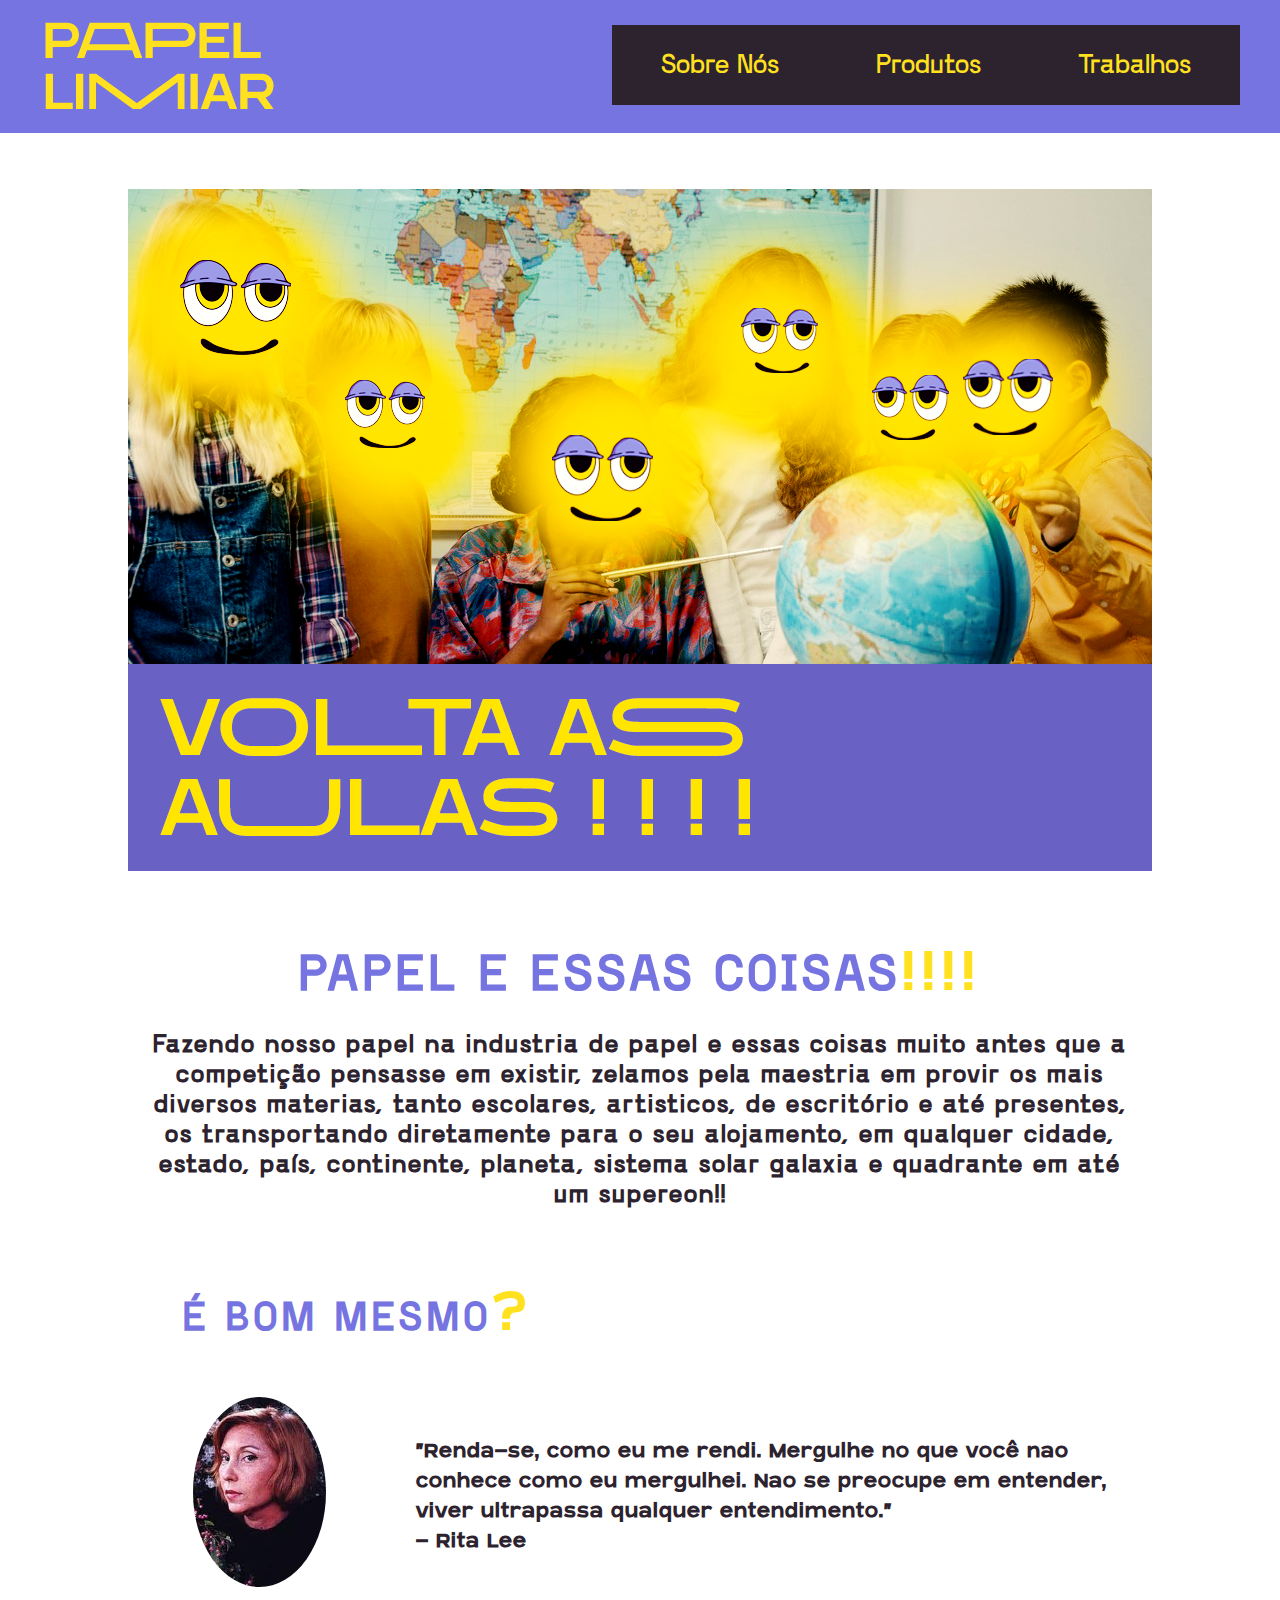
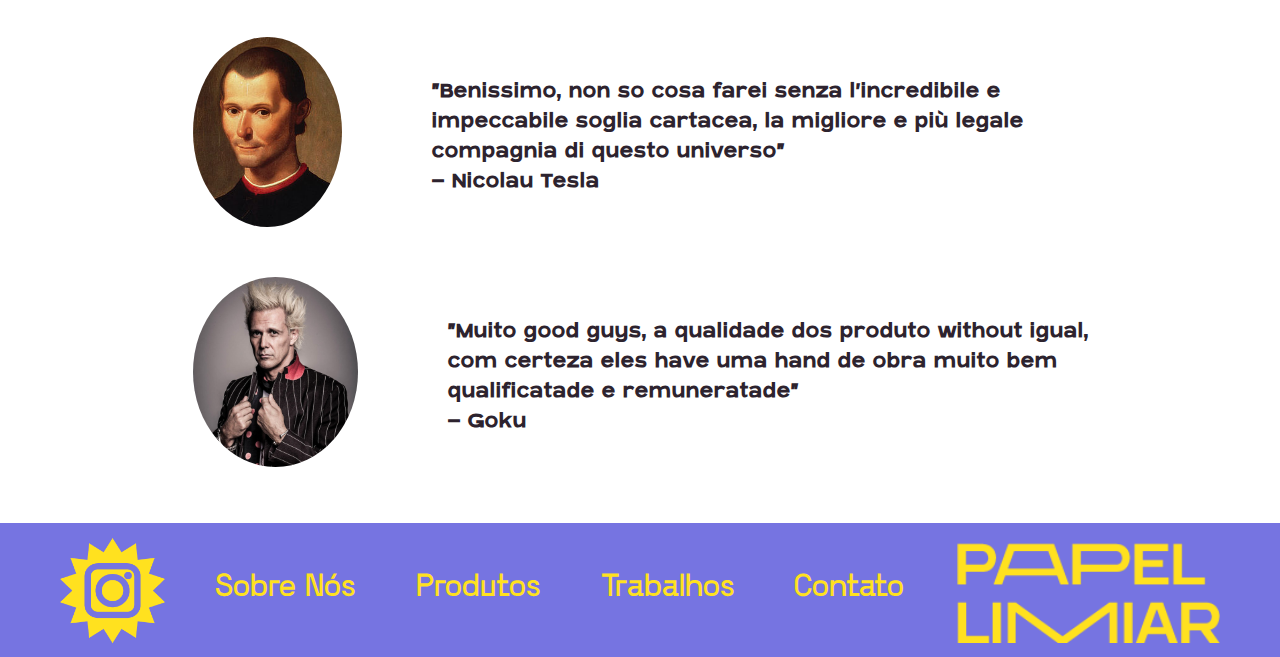
<file: Pedro_Lucas-Papelaria-Papel_Limiar/index.html>
<!DOCTYPE Html>
<html>
    <head>
        <meta charset="UTF-8">
        <meta http-equiv="X-UA-Compatible" content="IE=edge">
        <meta name="viewport" content="width=device-width, initial-scale=1.0">
        <title>Home | Papel Limiar</title>
        <link href="Css/EstiloHome.css" rel="stylesheet">
        <link rel="icon" href="imagens_p/Ico/Fav.ico" image="/x-icon"/>
        <link rel="shortcut icon" href="imagens_p/Ico/Fav.ico" type="image/x-icon"/>
    </head>
    <body>
        <div id="container">
            <header class="item" id="Header">
                <a href="index.html"><img src="imagens_p/Prancheta 15.png" id="logo"></a>
                <nav>
                    <ul>
                        <li><a href="Sobre_nos.html" class="Nave">Sobre Nós</a></li>
                        <li><a href="prods.html" class="Nave">Produtos</a></li>
                        <li><a href="Ins.html" class="Nave">Trabalhos</a></li>
                    </ul>
                </nav>
            </header>
            <section class="prods" id="Section1">
                <img src="imagens_p/Foto_Home.png" class="Prod_img">
                <h1 id="Prod_N"> PAPEL E ESSAS COISAS<mark>!!!!</mark> </h1>
                <h2 id="Prod_P"> Fazendo nosso papel na industria de papel e essas coisas muito antes que a 
                    competição pensasse em existir, zelamos pela maestria em provir os mais diversos materias,
                    tanto escolares, artisticos, de escritório e até presentes, os transportando diretamente
                    para o seu alojamento, em qualquer cidade, estado, país, continente, planeta, sistema solar
                    galaxia e quadrante em até um supereon!!</h2>
                <h1 id="Prod_NT">É BOM MESMO<mark>?</mark></h1>
                <div class="dep">
                    <img src="imagens_p/Depo_1.jpg" class="Depo">
                    <h2 id="Depo_T">"Renda-se, como eu me rendi. Mergulhe no que você não conhece como eu 
                        mergulhei. Não se preocupe em entender, viver ultrapassa qualquer entendimento."<br> - Rita Lee</h2>
                </div>
                <div class="dep">
                    <img src="imagens_p/Depo_2.jpg" class="Depo">
                    <h2 id="Depo_T">"Benissimo, non so cosa farei senza l'incredibile e impeccabile soglia 
                        cartacea, la migliore e più legale compagnia di questo universo"<br> - Nicolau Tesla</h2>
                </div>
                <div class="dep">
                    <img src="imagens_p/Depo_3.jpg" class="Depo">
                    <h2 id="Depo_T">"Muito good guys, a qualidade dos produto without igual, com certeza eles have
                    uma hand de obra muito bem qualificatade e remuneratade"<br> - Goku</h2>
                </div>
            </section>
            <footer class="item" id="Footer">
                <a href="https://instagram.com/creative_cratee?utm_medium=copy_link" target="_blank">
                    <img src="imagens_p/Insta_logo.png" alt="Instagram" id="insta">
                </a>
                <nav>
                    <ul>
                        <li><a href="Sobre_nos.html" class="Nave">Sobre Nós</a></li>
                        <li><a href="prods.html" class="Nave">Produtos</a></li>
                        <li><a href="Ins.html" class="Nave">Trabalhos</a></li>
                        <li><a href="S_Contatos.html" class="Nave">Contato</a></li>
                    </ul>
                </nav>
                <a href="index.html"><img src="imagens_p/Prancheta 15.png" id="logo_f"></a>
            </footer>
        </div>
    </body>
</html>
</file>
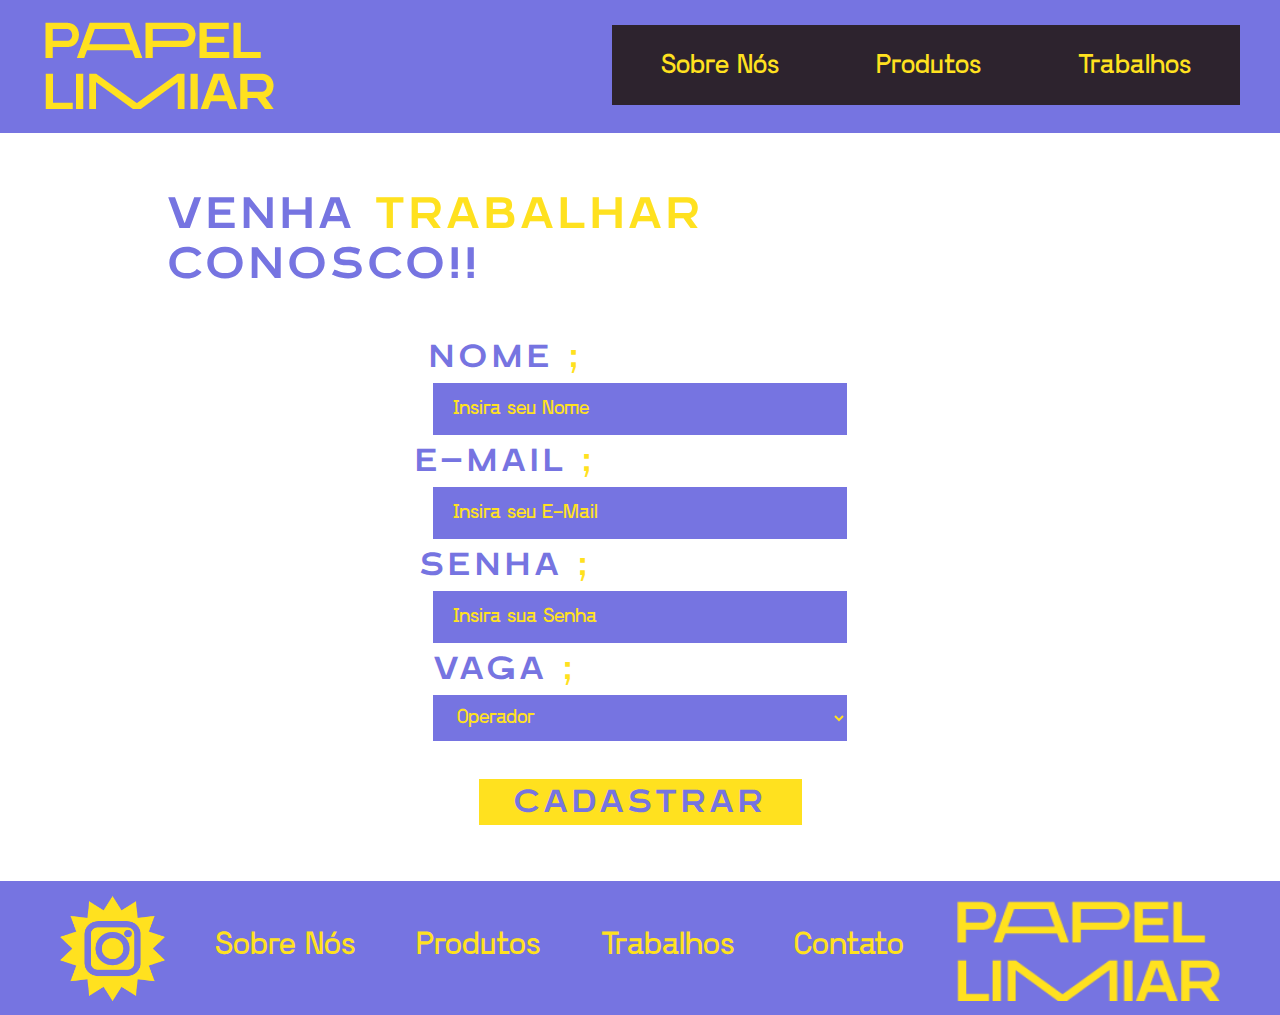
<file: Pedro_Lucas-Papelaria-Papel_Limiar/Ins.html>
<!DOCTYPE Html>
<html>
    <head>
        <meta charset="UTF-8">
        <meta http-equiv="X-UA-Compatible" content="IE=edge">
        <meta name="viewport" content="width=device-width, initial-scale=1.0">
        <title>Contato | Papel Limiar</title>
        <link href="Css/EstiloIns.css" rel="stylesheet">
        <link rel="icon" href="imagens_p/Ico/Fav.ico" image="/x-icon"/>
        <link rel="shortcut icon" href="imagens_p/Ico/Fav.ico" type="image/x-icon"/>
    </head>
    <body>
        <div id="container">
            <header class="item" id="Header">
                <a href="index.html"><img src="imagens_p/Prancheta 15.png" id="logo"></a>
                <nav>
                    <ul>
                        <li><a href="Sobre_nos.html" class="Nave">Sobre Nós</a></li>
                        <li><a href="prods.html" class="Nave">Produtos</a></li>
                        <li><a href="Ins.html" class="Nave">Trabalhos</a></li>
                    </ul>
                </nav>
            </header>
            <section class="prods" id="Section1">
                <h1 id="Tilt">VENHA<mark> TRABALHAR</mark><br>CONOSCO!!</h1>
                    <div id="selec">
                    <form action="http://www.thiagomiranda.net/formulario.php" method="post">
                        <div id="Nome_ins">
                            <label for="nome">NOME <mark>;</mark></label><br>
                            <input type="text" id="nome" name="nome" placeholder="Insira seu Nome">
                        </div>
                        <div id="Email_ins">
                            <label for="email">E-MAIL <mark>;</mark></label><br>
                            <input type="text" id="email" name="email" placeholder="Insira seu E-Mail">
                        </div>
                        <div id="Senha_ins">
                            <label for="senha">SENHA <mark>;</mark></label><br>
                            <input type="text" id="senha" name="senha" placeholder="Insira sua Senha">
                        </div>
                        <div id="Opc_ins">
                            <label for="vagas">VAGA <mark>;</mark></label><br>
                            <select id="vagas" name="vagas">
                                <option value="Ope">Operador</option>
                                <option value="AjG">Ajudante geral</option>
                                <option value="OpE">Operação de estoque</option>
                                <option value="AdE">Administração de estoque</option>
                                <option value="FeP">Forças especiais privadas</option>
                            </select>
                        </div>
                        <button type="submit">CADASTRAR</button>
                    </form>
                </div>
            </section>
            <footer class="item" id="Footer">
                <a href="https://instagram.com/creative_cratee?utm_medium=copy_link" target="_blank">
                    <img src="imagens_p/Insta_logo.png" alt="Instagram" id="insta">
                </a>
                <nav>
                    <ul>
                        <li><a href="Sobre_nos.html" class="Nave">Sobre Nós</a></li>
                        <li><a href="prods.html" class="Nave">Produtos</a></li>
                        <li><a href="Ins.html" class="Nave">Trabalhos</a></li>
                        <li><a href="S_Contatos.html" class="Nave">Contato</a></li>
                    </ul>
                </nav>
                <a href="index.html"><img src="imagens_p/Prancheta 15.png" id="logo_f"></a>
            </footer>
        </div>
    </body>
</html>
</file>
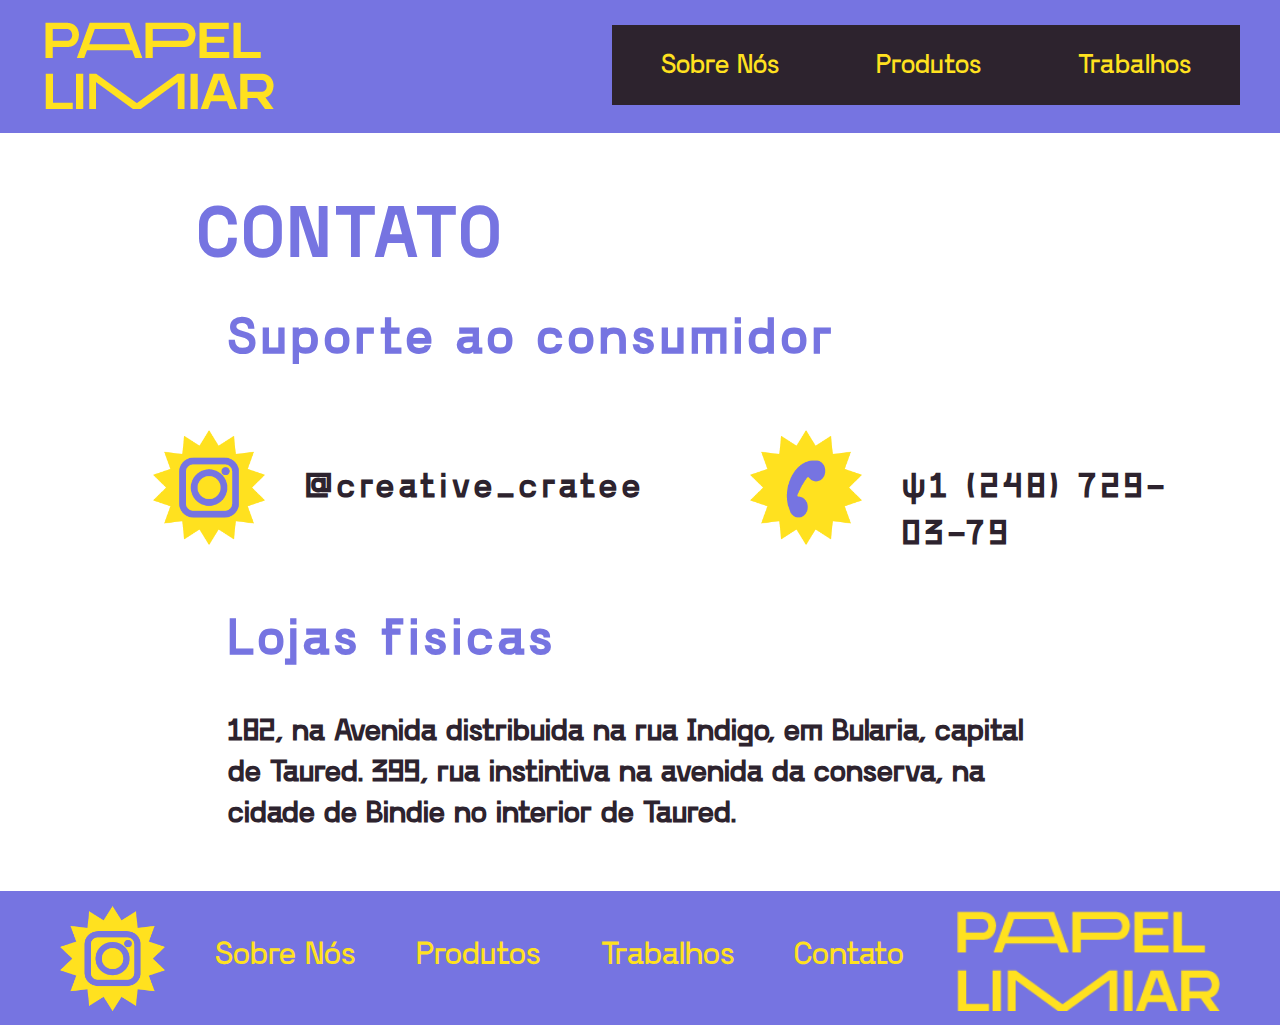
<file: Pedro_Lucas-Papelaria-Papel_Limiar/S_Contatos.html>
<!DOCTYPE Html>
<html>
    <head>
        <meta charset="UTF-8">
        <meta http-equiv="X-UA-Compatible" content="IE=edge">
        <meta name="viewport" content="width=device-width, initial-scale=1.0">
        <title>Contato | Papel Limiar</title>
        <link href="Css/EstiloConatos.css" rel="stylesheet">
        <link rel="icon" href="imagens_p/Ico/Fav.ico" image="/x-icon"/>
        <link rel="shortcut icon" href="imagens_p/Ico/Fav.ico" type="image/x-icon"/>
    </head>
    <body>
        <div id="container">
            <header class="item" id="Header">
                <a href="index.html"><img src="imagens_p/Prancheta 15.png" id="logo"></a>
                <nav>
                    <ul>
                        <li><a href="Sobre_nos.html" class="Nave">Sobre Nós</a></li>
                        <li><a href="prods.html" class="Nave">Produtos</a></li>
                        <li><a href="Ins.html" class="Nave">Trabalhos</a></li>
                    </ul>
                </nav>
            </header>
            <section class="prods" id="Section1">
                <h1>CONTATO</h1>
                <h2>Suporte ao consumidor</h2>
            </section>
            <section class="prods" id="Section2">
                <a href="https://instagram.com/creative_cratee?utm_medium=copy_link" target="_blank">
                    <img class="Img_Sob" src="imagens_p/Insta_logo.png"></a>
                <h3>@creative_cratee</h3>
                <img class="Img_Sob" src="imagens_p/Telefone_logo.png">
                <h3>ψ1 (248) 729-03-79</h3>
            </section>
            <section class="prods" id="Section3">
                <h2>Lojas fisicas</h2>
                <h3>182, na Avenida distribuida na rua Indigo, em Bularia, capital 
                    de Taured. 399, rua instintiva na avenida da conserva, na cidade
                    de Bindie no interior de Taured.</h3>
            </section>
            <footer class="item" id="Footer">
                <a href="https://instagram.com/creative_cratee?utm_medium=copy_link" target="_blank">
                    <img src="imagens_p/Insta_logo.png" alt="Instagram" id="insta">
                </a>
                <nav>
                    <ul>
                        <li><a href="Sobre_nos.html" class="Nave">Sobre Nós</a></li>
                        <li><a href="prods.html" class="Nave">Produtos</a></li>
                        <li><a href="Ins.html" class="Nave">Trabalhos</a></li>
                        <li><a href="S_Contatos.html" class="Nave">Contato</a></li>
                    </ul>
                </nav>
                <a href="index.html"><img src="imagens_p/Prancheta 15.png" id="logo_f"></a>
            </footer>
        </div>
    </body>
</html>
</file>
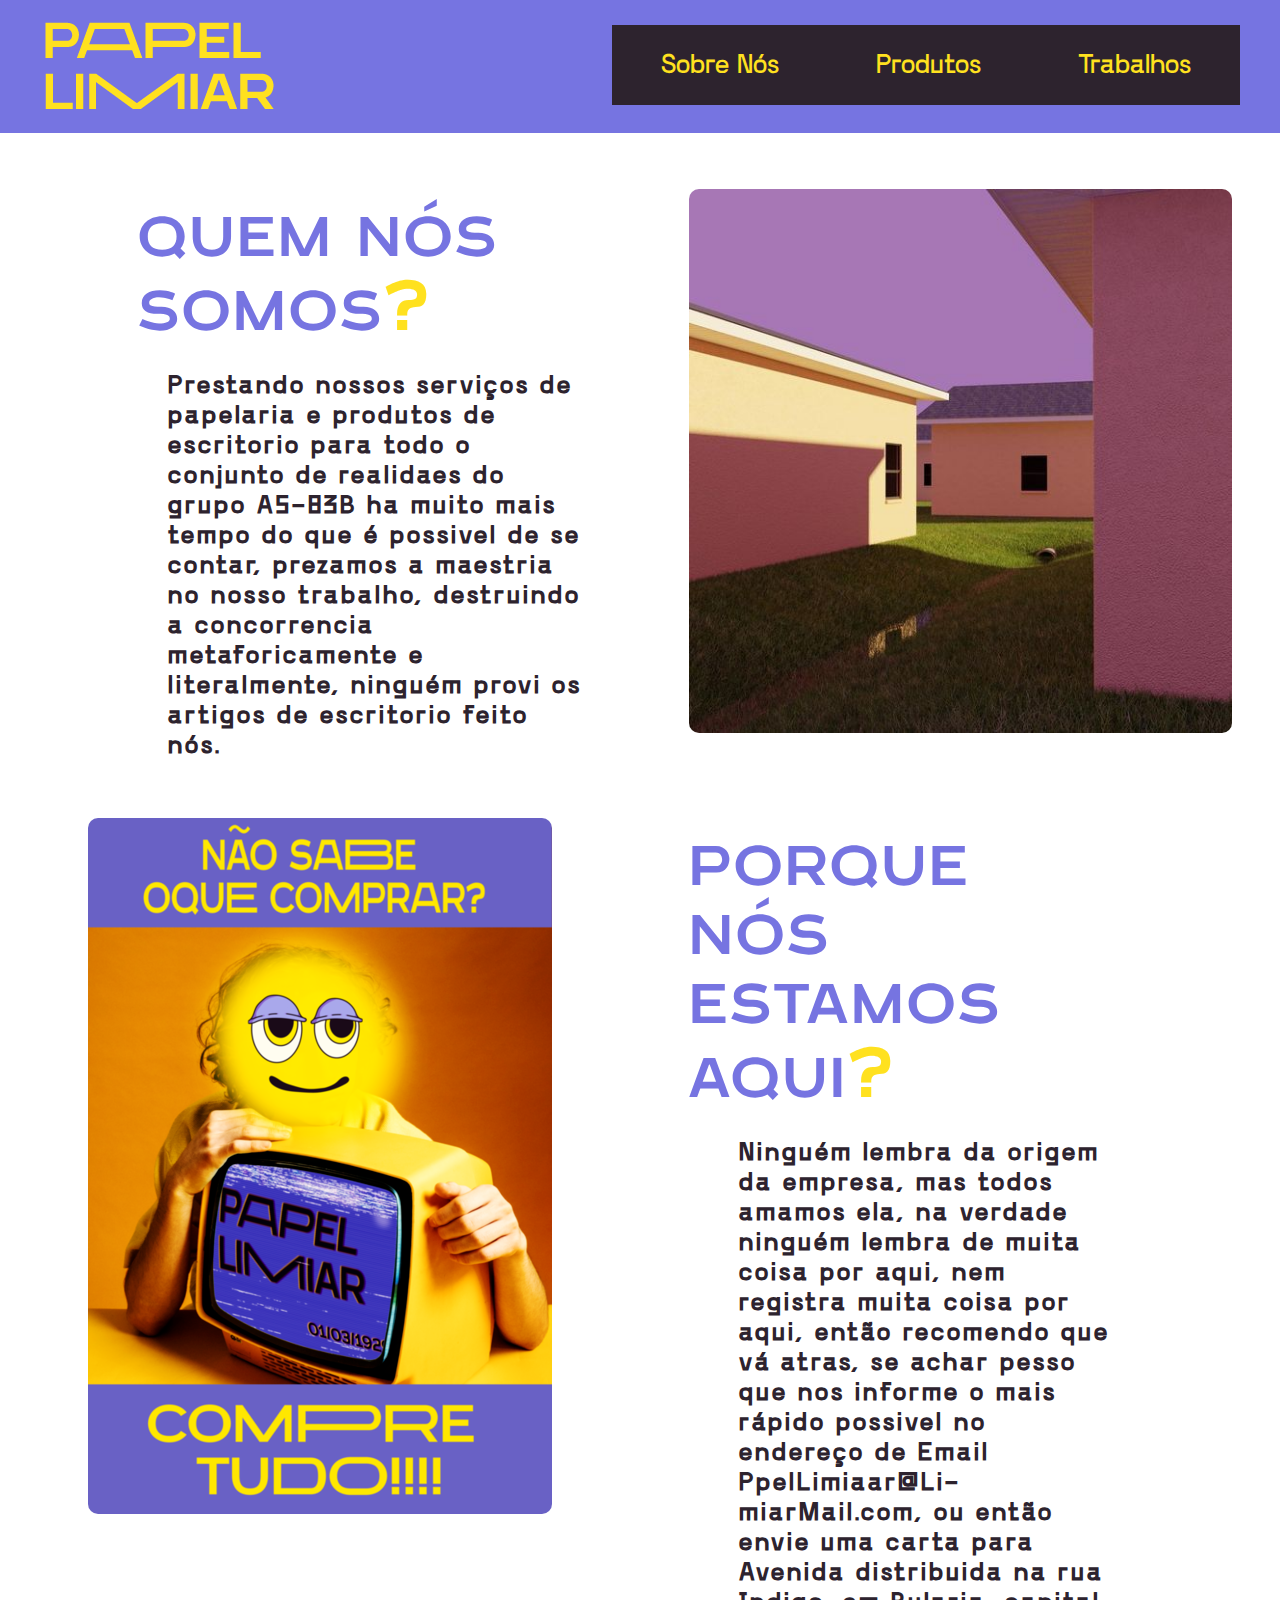
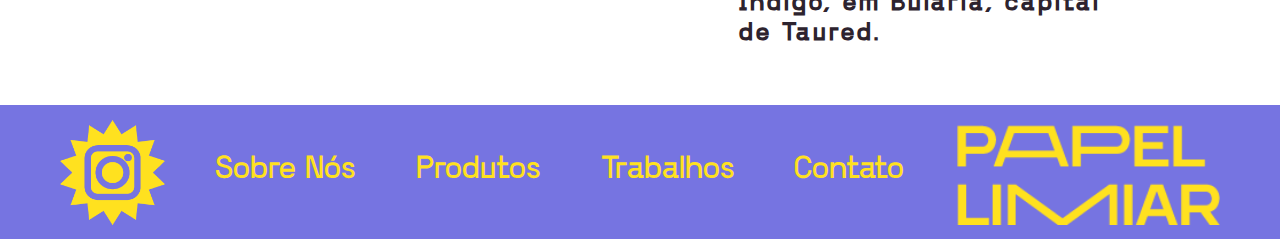
<file: Pedro_Lucas-Papelaria-Papel_Limiar/Sobre_nos.html>
<!DOCTYPE Html>
<html>
    <head>
        <meta charset="UTF-8">
        <meta http-equiv="X-UA-Compatible" content="IE=edge">
        <meta name="viewport" content="width=device-width, initial-scale=1.0">
        <title>Sober Nós | Papel Limiar</title>
        <link href="Css/EstiloSobre.css" rel="stylesheet">
        <link rel="icon" href="imagens_p/Ico/Fav.ico" image="/x-icon"/>
        <link rel="shortcut icon" href="imagens_p/Ico/Fav.ico" type="image/x-icon"/>
    </head>
    <body>
        <div id="container">
            <header class="item" id="Header">
                <a href="index.html"><img src="imagens_p/Prancheta 15.png" id="logo"></a>
                <nav>
                    <ul>
                        <li><a href="Sobre_nos.html" class="Nave">Sobre Nós</a></li>
                        <li><a href="prods.html" class="Nave">Produtos</a></li>
                        <li><a href="Ins.html" class="Nave">Trabalhos</a></li>
                    </ul>
                </nav>
            </header>
            <section class="prods" id="Section1">
                <h1 id="Tilt_L">QUEM NÓS<br>SOMOS<mark>?<mark></h1>
                <h2 id="Text_L">Prestando nossos serviços de papelaria e produtos de escritorio para todo o 
                    conjunto de realidaes do grupo A5-83B ha muito mais tempo do que é possivel de se contar, 
                    prezamos a maestria no nosso trabalho, destruindo a concorrencia metaforicamente e 
                    literalmente, ninguém provi os artigos de escritorio feito nós.</h2>
            </section>
            <section class="prods" id="Section2">
                <img id="img_S" src="imagens_p/Foto_Sobre.jpg">
            </section>
            <section class="prods" id="Section3">
                <img id="img_S" src="imagens_p/Foto_Sobre_1.png">
            </section>
            <section class="prods" id="Section4">
                <h1 id="Tilt_R">PORQUE NÓS<br>ESTAMOS AQUI<mark>?<mark></h1>
                <h2 id="Text_R">  Ninguém lembra da origem da empresa, mas todos amamos ela, na verdade ninguém
                    lembra de muita coisa por aqui, nem registra muita coisa por aqui, então recomendo que vá
                    atras, se achar pesso que nos informe o mais rápido possivel no endereço de Email
                    PpelLimiaar@Li-<br>miarMail.com, ou então envie uma carta para Avenida distribuida na rua
                    Indigo, em Bularia, capital de Taured.</h2>
            </section>
            <footer id="Footer">
                <a href="https://instagram.com/creative_cratee?utm_medium=copy_link" target="_blank">
                    <img src="imagens_p/Insta_logo.png" alt="Instagram" id="insta">
                <nav>
                    <ul>
                        <li><a href="Sobre_nos.html" class="Nave">Sobre Nós</a></li>
                        <li><a href="prods.html" class="Nave">Produtos</a></li>
                        <li><a href="Ins.html" class="Nave">Trabalhos</a></li>
                        <li><a href="S_Contatos.html" class="Nave">Contato</a></li>
                    </ul>
                </nav>
                <a href="index.html"><img src="imagens_p/Prancheta 15.png" id="logo_f"></a>
            </footer>
        </div>
    </body>
</html>
</file>
<file: Pedro_Lucas-Papelaria-Papel_Limiar/Css/EstiloHome.css>
body{
    width:100%;
    margin: 0 auto;
    min-width:600px;
    max-width:2000px
}
@font-face{
    font-family:sk-concretica;
    src: url(../Fontes/SK\ Concretica.otf)
}
@font-face {
    font-family: Blatant;
    src: url(../Fontes/Blatant.otf);
}
@font-face {
    font-family: Symbol;
    src: url(../Fontes/symbol.ttf);
}
* {
    margin: 0;
    padding: 0;
}
#container {
    margin: 0;
    padding: 0;
    background-color: #ffffff;
    display: grid;
    grid-template-columns: 1fr;
    grid-template-rows: 100pt auto 100pt;
    column-gap: 1px;
    row-gap: 42pt;
    grid-template-areas:"Header"
                        "Section1"
                        "Footer";
}
/*Rodapé*/
/*__Imagens*/
#insta{
    margin-top: 15px;
    margin-left: 60px;
    width: 105px;
    height: 105px;
}
#insta:hover {
    width: 105px;
    height: 105px;
}
#logo_f{
    height: 100px;
    margin-top: 20px;
    display: flex;
    margin-left: 1px;
    margin-right: 60px;
}
/*__Corpo*/
#Footer{
    grid-area: Footer;
    background-color: #7674E1;
    display: flex;
    justify-content: space-between;
}
.dep{
    display: flex;
}
/*__Lista-de-Links*/
footer ul{
    margin-top: 40px;
    margin-left: 5px;
    display: flex;
    list-style: none;
}
footer ul li{
    padding-right: 1em;
    padding-left: 0.8em;
    margin: 0.05em;
    font-size: 2em;
}
footer ul li a{
    Color: #FFE11F;
    text-decoration: none;
    font-family: sk-concretica;
}
/*Conteudo*/
/*__Seções de conteudo*/
.prods{
    margin-left:3em;
    margin-right:3em;
}
#Section1{
    grid-area: Section1;
}
#Section2{
    grid-area: Section2;
}
/*__Produtos - Imagem*/
.Prod_img{
    display: block;
    margin-left: auto;
    margin-right: auto;
}
.Depo{
    margin-top: 50px;
    margin-left: 145px;
    border-radius: 50%;
    height: 190px;
}
/*__Produtos - Textos*/
#Prod_N{
    text-decoration: none;
    margin-top: 70px;
    text-align: center;
    font-family: Blatant;
    color:#7674E1;
    letter-spacing: 5px;
    font-family: sk-concretica;
    font-size: 50px;
}
#Prod_NT{
    text-decoration: none;
    margin-top: 70px;
    margin-left: 135px;
    text-align: left;
    font-family: Blatant;
    color:#7674E1;
    letter-spacing: 5px;
    font-family: sk-concretica;
    font-size: 40px;
}
mark{
    background-color: #ffffff;
    color: #FFE11F;
    font-family: Blatant;
    text-decoration: none;
    font-weight: lighter;
    font-size: 70px;
}
#Prod_P{
    line-height: 30px;
    letter-spacing: 2px;
    text-align: center;
    margin-top: 20px;
    font-size: 25px;
    margin-left: 100px;
    margin-right: 100px;
    color: #2D232E;
    font-family: sk-concretica;
    text-decoration: none;
    font-weight:bolder;
}
#Depo_T{
    line-height: 30px;
    letter-spacing: 1px;
    text-align: left;
    margin-left: 90px;
    margin-right: 90px;
    margin-top: 90px;
    font-size: 23px;
    color: #2D232E;
    font-family: Blatant;
    text-decoration: none;
}
.prods h3{
    margin-top:10px;
    margin-left:40px;
    margin-right:40px;
    color: #2D232E;
    text-align: left;
    font-family: sk-concretica;
    line-height: 20px;
    text-decoration: none;
}
/*Cabeçalho*/
.Nave:hover {
    color: darkorange;
}
#logo{
    margin-left: 1.4em;
    padding: 1.4em;
}
#Header{
    grid-area: Header;
    background-color: #7674E1;
    display: flex;
    justify-content: space-between;
}
Header ul{
    margin-top: 25px;
    margin-right: 2.5em;
    background-color: #2d232e;
    display: flex;
    list-style: none;

}
header ul li{
    padding-right: 1em;
    padding-left: 1em;
    margin: 0.8em;
    font-size: 1.69em;
}
header ul li a{
    Color: #FFE11F;
    text-decoration: none;
    font-family: sk-concretica;
}
</file>
<file: Pedro_Lucas-Papelaria-Papel_Limiar/Css/EstiloIns.css>
body{
    width:100%;
    margin: 0 auto;
    min-width:600px;
    max-width:2000px
}
@font-face{
    font-family:sk-concretica;
    src: url(../Fontes/SK\ Concretica.otf);
}
@font-face {
    font-family: Blatant;
    src: url(../Fontes/Blatant.otf);
}
@font-face {
    font-family: Symbol;
    src: url(../Fontes/symbol.ttf);
}
* {
    margin: 0;
    padding: 0;
}
#container {
    margin: 0;
    padding: 0;
    background-color: #ffffff;
    display: grid;
    grid-template-columns: 1fr;
    grid-template-rows: 100pt auto 100pt;
    column-gap: 1px;
    row-gap: 42pt;
    grid-template-areas:"Header"
                        "Section1"
                        "Footer";
}
/*Rodapé*/
/*__Imagens*/
#insta{
    margin-top: 15px;
    margin-left: 60px;
    width: 105px;
    height: 105px;
}
#insta:hover {
    width: 105px;
    height: 105px;
}
#logo_f{
    height: 100px;
    margin-top: 20px;
    display: flex;
    margin-left: 1px;
    margin-right: 60px;
}
/*__Corpo*/
#Footer{
    grid-area: Footer;
    background-color: #7674E1;
    display: flex;
    justify-content: space-between;
}
/*__Lista-de-Links*/
footer ul{
    margin-top: 40px;
    margin-left: 5px;
    display: flex;
    list-style: none;
}
footer ul li{
    padding-right: 1em;
    padding-left: 0.8em;
    margin: 0.05em;
    font-size: 2em;
}
footer ul li a{
    Color: #FFE11F;
    text-decoration: none;
    font-family: sk-concretica;
}
/*Conteudo*/
/*__Seções de conteudo*/
.prods{
    margin-left:3em;
    margin-right:3em;
}
#Section1{
    grid-area: Section1;
}
/*__Produtos - Imagem*/
.Prod_img{
    display: block;
    margin-left: auto;
    margin-right: auto;
}
.Depo{
    margin-top: 50px;
    margin-left: 145px;
    border-radius: 50%;
    height: 190px;
}
.Img_Sob{
    margin-left: 105px;
    height: 115px;
}
/*__Produtos - Textos*/
#Tilt{
    margin-left: 120px;
    text-align: left;
    font-family: Blatant;
    color:#7674E1;
    letter-spacing: 5px;
    font-size: 55px;
    font-weight: lighter;
}
mark{
    background-color: #ffffff;
    color: #FFE11F;
}
/*__Conteudo - Inscrição*/
#selec{
    margin-top: 50px;
    text-align: center;
}
label{
    margin-right: 270px;
    font-family: Blatant;
    color:#7674E1;
    letter-spacing: 5px;
    font-size: 40px;
}
input[type=text] {
    width: 35%;
    padding: 12px 20px;
    margin: 8px 0;
    box-sizing: border-box;
    border: none;
    background-color: #7674E1;
    color: #FFE11F;
    font-family: sk-concretica;
    font-size: 20px;
}
select[name=vagas] {
    width: 35%;
    padding: 12px 20px;
    margin: 8px 0;
    box-sizing: border-box;
    border: none;
    background-color: #7674E1;
    color: #FFE11F;
    font-family: sk-concretica;
    font-size: 20px;
}
::placeholder {
    color: #FFE11F;
    font-family: sk-concretica;
    font-size: 20px;
}
button{
    background-color: #FFE11F;
    color: #7674E1;
    font-family: Blatant;
    margin-top: 30px;
    padding-top: 5px;
    padding-bottom: 5px;
    padding-left: 35px;
    padding-right: 35px;
    border: none;
    letter-spacing: 5px;
    font-size: 40px;
}
/*Cabeçalho*/
.Nave:hover {
    color: darkorange;
}
#logo{
    margin-left: 1.4em;
    padding: 1.4em;
}
#Header{
    grid-area: Header;
    background-color: #7674E1;
    display: flex;
    justify-content: space-between;
}
Header ul{
    margin-top: 25px;
    margin-right: 2.5em;
    background-color: #2d232e;
    display: flex;
    list-style: none;

}
header ul li{
    padding-right: 1em;
    padding-left: 1em;
    margin: 0.8em;
    font-size: 1.69em;
}
header ul li a{
    Color: #FFE11F;
    text-decoration: none;
    font-family: sk-concretica;
}
</file>
<file: Pedro_Lucas-Papelaria-Papel_Limiar/Css/EstiloConatos.css>
body{
    width:100%;
    margin: 0 auto;
    min-width:600px;
    max-width:2000px
}
@font-face{
    font-family:sk-concretica;
    src: url(../Fontes/SK\ Concretica.otf);
}
@font-face {
    font-family: Blatant;
    src: url(../Fontes/Blatant.otf);
}
@font-face {
    font-family: Symbol;
    src: url(../Fontes/symbol.ttf);
}
* {
    margin: 0;
    padding: 0;
}
#container {
    margin: 0;
    padding: 0;
    background-color: #ffffff;
    display: grid;
    grid-template-columns: 1fr;
    grid-template-rows: 100pt auto 100px auto 100pt;
    column-gap: 1px;
    row-gap: 42pt;
    grid-template-areas:"Header"
                        "Section1"
                        "Section2"
                        "Section3"
                        "Footer";
}
/*Rodapé*/
/*__Imagens*/
#insta{
    margin-top: 15px;
    margin-left: 60px;
    width: 105px;
    height: 105px;
}
#insta:hover {
    width: 105px;
    height: 105px;
}
#logo_f{
    height: 100px;
    margin-top: 20px;
    display: flex;
    margin-left: 1px;
    margin-right: 60px;
}
/*__Corpo*/
#Footer{
    grid-area: Footer;
    background-color: #7674E1;
    display: flex;
    justify-content: space-between;
}
/*__Lista-de-Links*/
footer ul{
    margin-top: 40px;
    margin-left: 5px;
    display: flex;
    list-style: none;
}
footer ul li{
    padding-right: 1em;
    padding-left: 0.8em;
    margin: 0.05em;
    font-size: 2em;
}
footer ul li a{
    Color: #FFE11F;
    text-decoration: none;
    font-family: sk-concretica;
}
/*Conteudo*/
/*__Seções de conteudo*/
.prods{
    margin-left:3em;
    margin-right:3em;
}
#Section1{
    grid-area: Section1;
}
#Section2{
    grid-area: Section2;
    display: flex;
}
#Section3{
    grid-area: Section3;
}
/*__Produtos - Imagem*/
.Prod_img{
    display: block;
    margin-left: auto;
    margin-right: auto;
}
.Depo{
    margin-top: 50px;
    margin-left: 145px;
    border-radius: 50%;
    height: 190px;
}
.Img_Sob{
    margin-left: 105px;
    height: 115px;
}
/*__Produtos - Textos*/
h1{
    margin-left: 150px;
    text-align: left;
    font-family: Blatant;
    color:#7674E1;
    letter-spacing: 5px;
    font-family: sk-concretica;
    font-size: 70px;
}
h2{
    margin-left: 180px;
    margin-top: 20px;
    text-align: left;
    font-family: Blatant;
    color:#7674E1;
    letter-spacing: 5px;
    font-family: sk-concretica;
    font-size: 50px;
}
#Section2 h3{
    margin-top: 35px;
    margin-left: 40px;
    text-align: left;
    font-family: Blatant;
    color:#2d232e;
    letter-spacing: 5px;
    font-family: sk-concretica;
    font-size: 34px;
}
#Section3 h3{
    margin-top: 37px;
    margin-left: 180px;
    margin-right: 180px;
    text-align: left;
    font-family: Blatant;
    color:#2d232e;
    font-family: sk-concretica;
    font-size: 30px;
}
/*Cabeçalho*/
.Nave:hover {
    color: darkorange;
}
#logo{
    margin-left: 1.4em;
    padding: 1.4em;
}
#Header{
    grid-area: Header;
    background-color: #7674E1;
    display: flex;
    justify-content: space-between;
}
Header ul{
    margin-top: 25px;
    margin-right: 2.5em;
    background-color: #2d232e;
    display: flex;
    list-style: none;

}
header ul li{
    padding-right: 1em;
    padding-left: 1em;
    margin: 0.8em;
    font-size: 1.69em;
}
header ul li a{
    Color: #FFE11F;
    text-decoration: none;
    font-family: sk-concretica;
}
</file>
<file: Pedro_Lucas-Papelaria-Papel_Limiar/Css/EstiloSobre.css>
body{
    width:100%;
    margin: 0 auto;
    min-width:600px;
    max-width:2000px
}
@font-face{
    font-family:sk-concretica;
    src: url(../Fontes/SK\ Concretica.otf);
}
@font-face {
    font-family: Blatant;
    src: url(../Fontes/Blatant.otf);
}
@font-face {
    font-family: Symbol;
    src: url(../Fontes/symbol.ttf);
}
* {
    margin: 0;
    padding: 0;
}
#container {
    margin: 0;
    padding: 0;
    background-color: #ffffff;
    display: grid;
    grid-template-columns: 1fr 1fr;
    grid-template-rows: 100pt auto auto 100pt;
    column-gap: 1px;
    row-gap: 42pt;
    grid-template-areas:"Header Header"
                        "Section1 Section2"
                        "Section3 Section4"
                        "Footer Footer";
}
/*Rodapé*/
/*__Imagens*/
#insta{
    margin-top: 15px;
    margin-left: 60px;
    width: 105px;
    height: 105px;
}
#insta:hover {
    width: 105px;
    height: 105px;
}
#logo_f{
    height: 100px;
    margin-top: 20px;
    display: flex;
    margin-left: 1px;
    margin-right: 60px;
}
/*__Corpo*/
#Footer{
    grid-area: Footer;
    background-color: #7674E1;
    display: flex;
    justify-content: space-between;
}
/*__Lista-de-Links*/
footer ul{
    margin-top: 40px;
    margin-left: 5px;
    display: flex;
    list-style: none;
}
footer ul li{
    padding-right: 1em;
    padding-left: 0.8em;
    margin: 0.05em;
    font-size: 2em;
}
footer ul li a{
    Color: #FFE11F;
    text-decoration: none;
    font-family: sk-concretica;
}
/*Conteudo*/
/*__Seções de conteudo*/
.prods{
    margin-left:3em;
    margin-right:3em;
}
#Section1{
    grid-area: Section1;
    display: flexbox;
}
#Section2{
    grid-area: Section2;
    display: flexbox;
}
#Section3{
    grid-area: Section3;
    display: flexbox;
}
#Section4{
    grid-area: Section4;
    display: flexbox;
}
/*__Produtos - Imagem*/
.Prod_img{
    outline-color: #FFE11F;
    display: block;
    margin-left: auto;
    margin-right: auto;
    height: 200px;
}
#img_S{
    max-width: 100%;
    display: block;
    margin: 0 auto;
    border-radius: 10px;
}
/*__Produtos - Textos*/
#Tilt_L{
    text-decoration: none;
    line-height: 69px;
    margin-top: 15px;
    margin-left: 90px;
    text-align: left;
    font-family: Blatant;
    color:#7674E1;
    letter-spacing: 3px;
    font-size: 70px;
    font-weight:lighter;
}
#Text_L{
    text-decoration: none;
    margin-top: 25px;
    line-height: 30px;
    margin-left: 120px;
    text-align: left;
    font-family: sk-concretica;
    color: #2d232e;
    letter-spacing: 3px;
    font-size: 25px;
    
}
#Tilt_R{
    text-decoration: none;
    margin-top: 15px;
    line-height: 69px;
    margin-right: 150px;
    text-align: left;
    font-family: Blatant;
    color:#7674E1;
    letter-spacing: 3px;
    font-size: 70px;
    font-weight:lighter;
}
#Text_R{
    text-decoration: none;
    margin-top: 25px;
    margin-right: 120px;
    line-height: 30px;
    margin-left: 50px;
    text-align: left;
    font-family: sk-concretica;
    color: #2d232e;
    letter-spacing: 3px;
    font-size: 25px;
}
mark{
    text-decoration: none;
    background-color: #ffffff;
    text-align: left;
    font-family: Blatant;
    color:#FFE11F;
    letter-spacing: 3px;
    font-size: 90px;
    font-weight:lighter;
}
/*Cabeçalho*/
.Nave:hover {
    color: darkorange;
}
#logo{
    margin-left: 1.4em;
    padding: 1.4em;
}
#Header{
    grid-area: Header;
    background-color: #7674E1;
    display: flex;
    justify-content: space-between;
}
Header ul{
    margin-top: 25px;
    margin-right: 2.5em;
    background-color: #2d232e;
    display: flex;
    list-style: none;

}
header ul li{
    padding-right: 1em;
    padding-left: 1em;
    margin: 0.8em;
    font-size: 1.69em;
}
header ul li a{
    Color: #FFE11F;
    text-decoration: none;
    font-family: sk-concretica;
}
</file>
